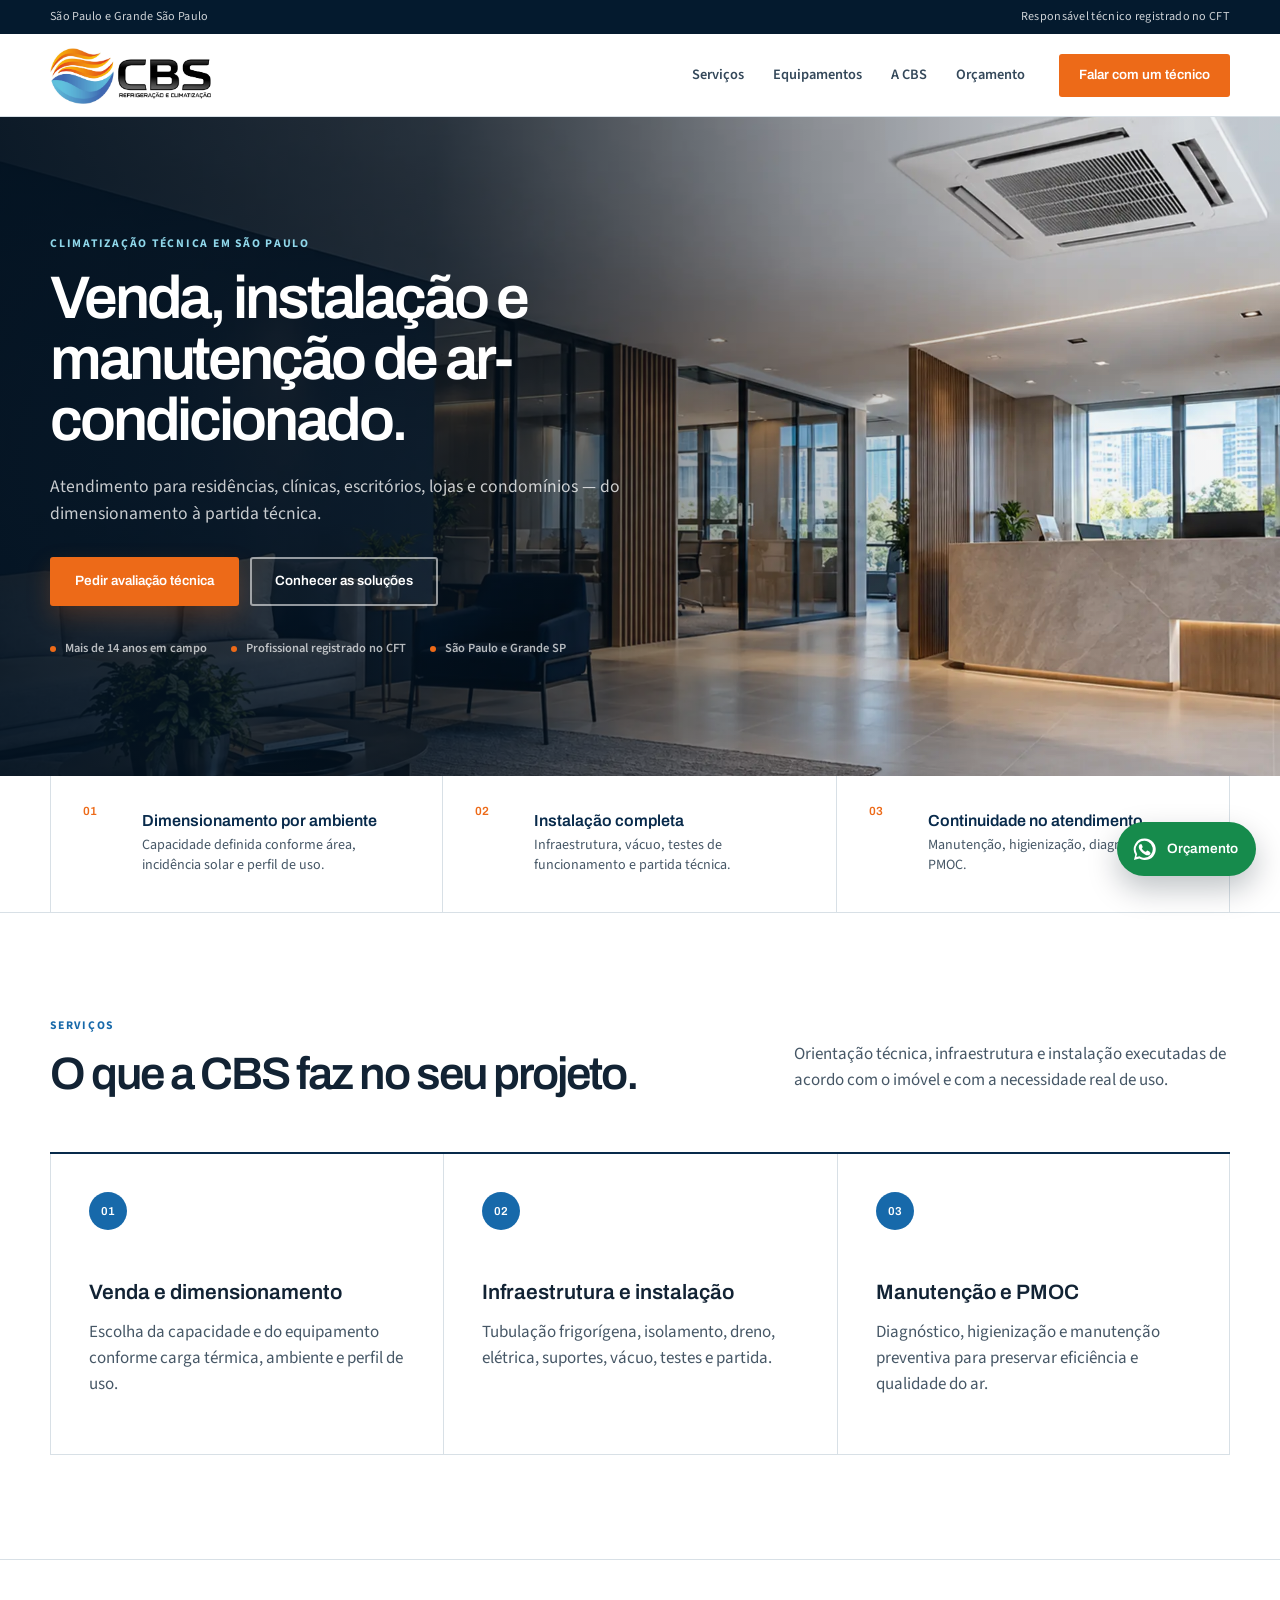
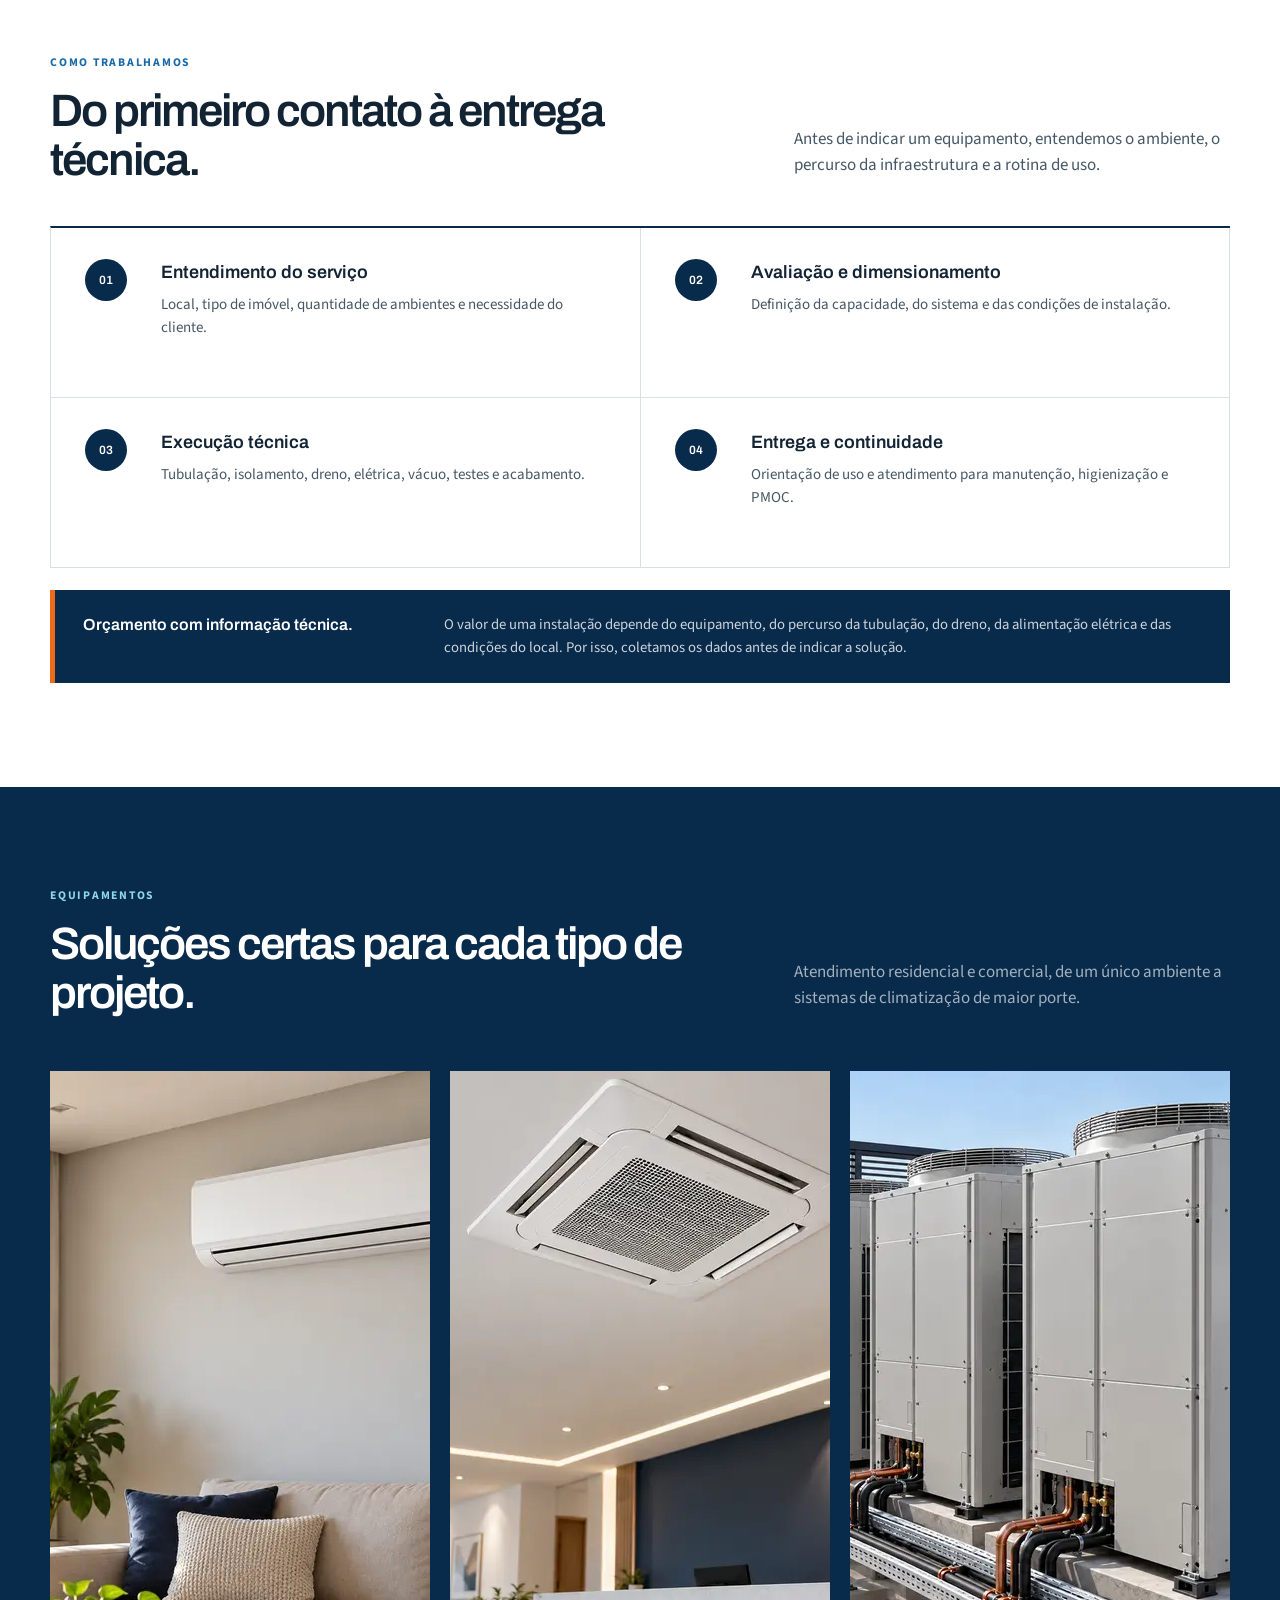
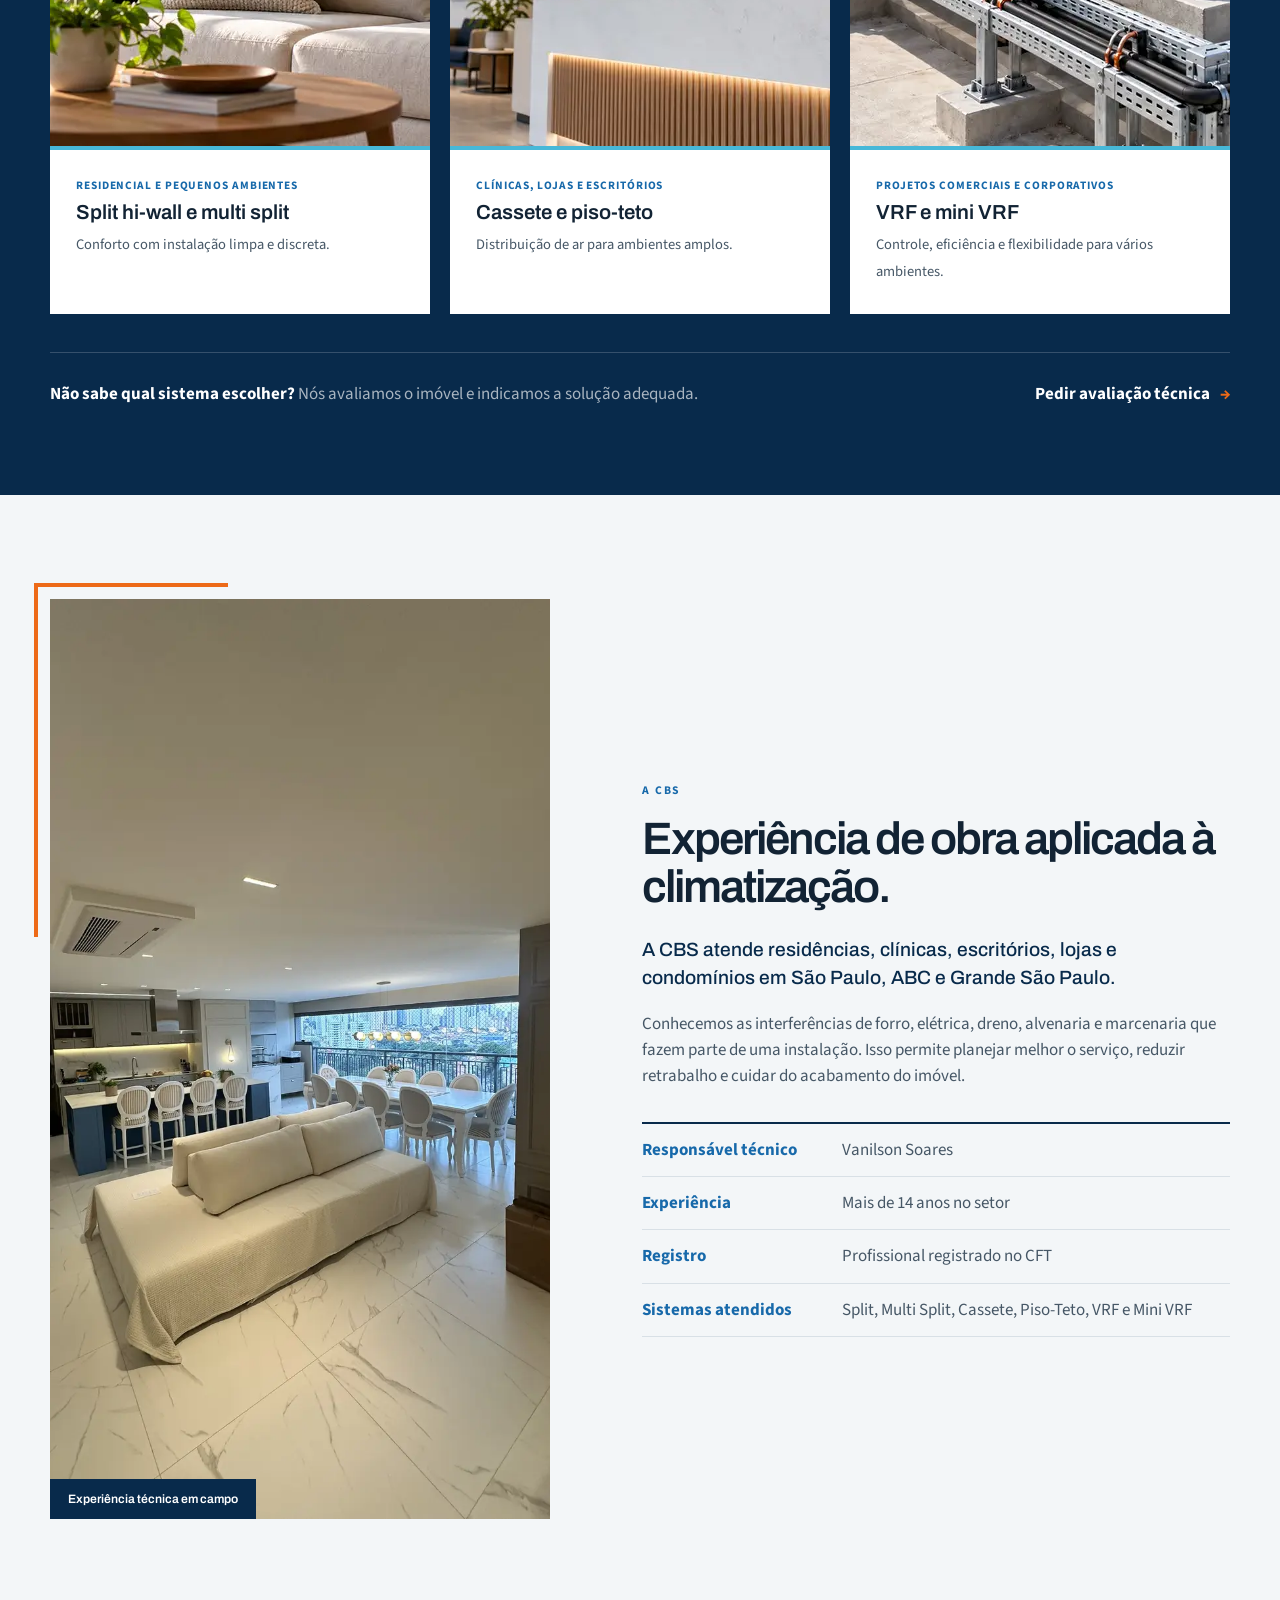
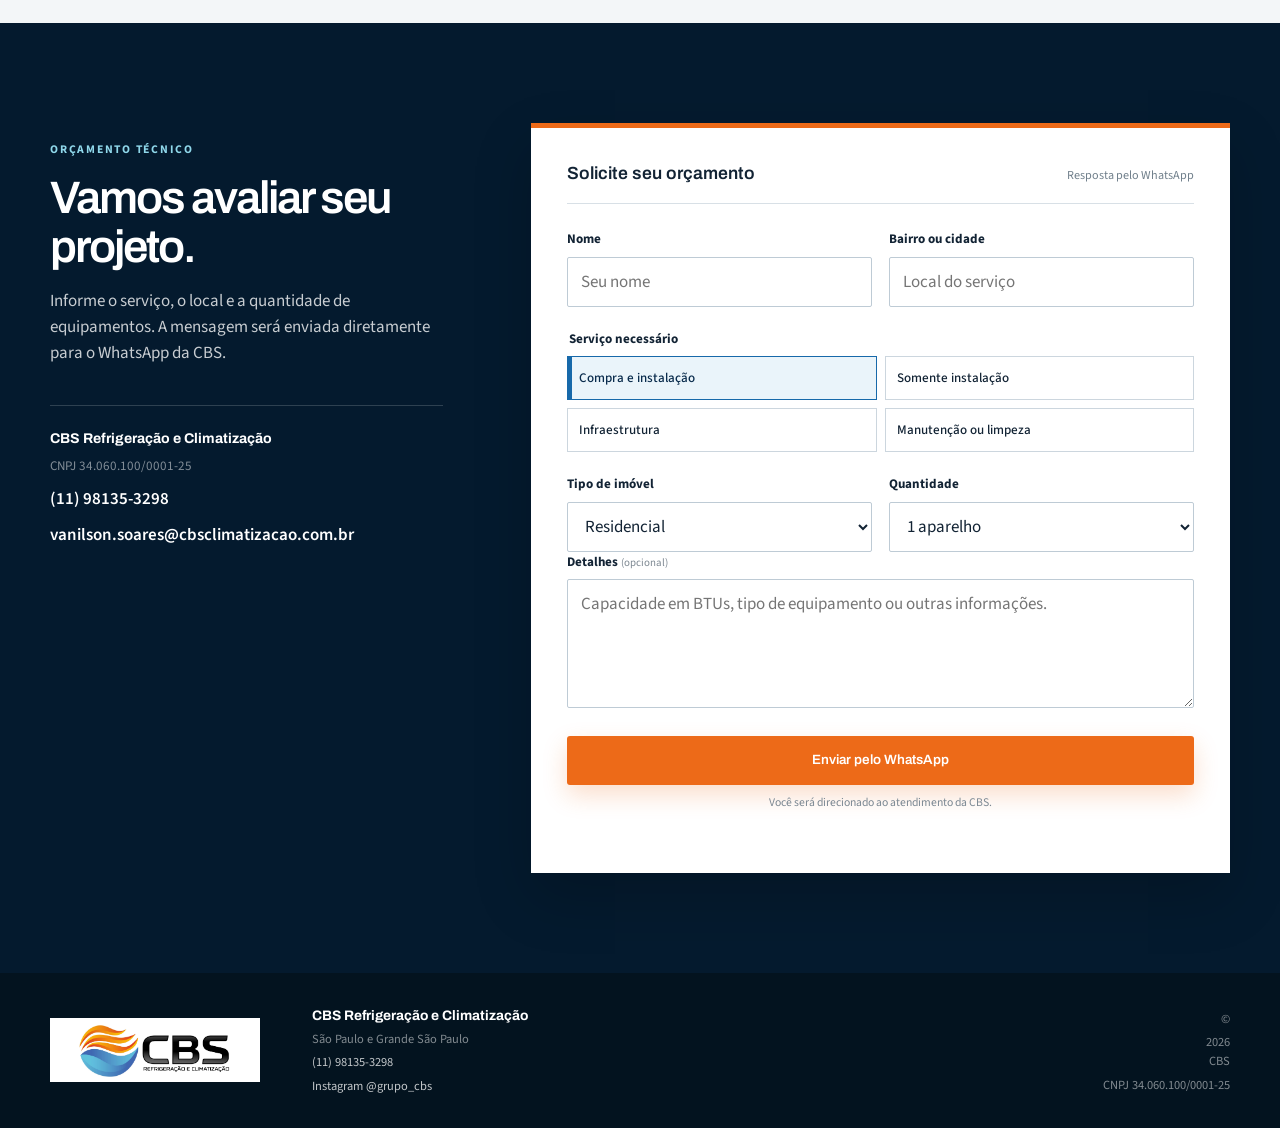
<file: index.html>
<!doctype html>
<html lang="pt-BR">
<head>
  <!-- Google tag (gtag.js) -->
  <script async src="https://www.googletagmanager.com/gtag/js?id=G-0E38686D8J"></script>
  <script>
    window.dataLayer = window.dataLayer || [];
    function gtag(){dataLayer.push(arguments);}
    gtag('js', new Date());
    gtag('config', 'G-0E38686D8J');
    gtag('config', 'AW-748019136');
  </script>
  <meta charset="utf-8">
  <meta name="viewport" content="width=device-width, initial-scale=1">
  <title>CBS Refrigeração e Climatização | Venda e Instalação em SP</title>
  <meta name="description" content="Venda, dimensionamento, infraestrutura, instalação, manutenção e PMOC de ar-condicionado em São Paulo. Split, multi split, cassete, piso-teto e VRF.">
  <meta name="robots" content="index, follow">
  <meta name="theme-color" content="#082a4b">
  <link rel="canonical" href="https://cbsclimatizacaosp.com.br/">
  <meta property="og:type" content="website">
  <meta property="og:locale" content="pt_BR">
  <meta property="og:site_name" content="CBS Refrigeração e Climatização">
  <meta property="og:title" content="CBS Climatização | Venda, instalação e manutenção em São Paulo">
  <meta property="og:description" content="Atendimento técnico para residências e empresas. Split, Multi Split, Cassete, Piso-Teto, VRF, manutenção e PMOC.">
  <meta property="og:url" content="https://cbsclimatizacaosp.com.br/">
  <meta property="og:image" content="https://cbsclimatizacaosp.com.br/assets/hero-cassete-corporativo.webp">
  <meta property="og:image:width" content="1920">
  <meta property="og:image:height" content="1080">
  <meta property="og:image:alt" content="Projeto de climatização com ar-condicionado cassete">
  <meta name="twitter:card" content="summary_large_image">
  <meta name="twitter:title" content="CBS Climatização | Atendimento técnico em São Paulo">
  <meta name="twitter:description" content="Venda, instalação, manutenção e PMOC de ar-condicionado.">
  <meta name="twitter:image" content="https://cbsclimatizacaosp.com.br/assets/hero-cassete-corporativo.webp">
  <link rel="icon" type="image/svg+xml" href="data:image/svg+xml,%3Csvg xmlns='http://www.w3.org/2000/svg' viewBox='0 0 64 64'%3E%3Crect width='64' height='64' rx='10' fill='%23082a4b'/%3E%3Cpath d='M32 10v44M10 32h44M16 16l32 32M48 16 16 48' stroke='%2347b8d8' stroke-width='5' stroke-linecap='round'/%3E%3Ccircle cx='32' cy='32' r='8' fill='%23ed6a18'/%3E%3C/svg%3E">
  <link rel="preconnect" href="https://fonts.googleapis.com">
  <link rel="preconnect" href="https://fonts.gstatic.com" crossorigin>
  <link href="https://fonts.googleapis.com/css2?family=Archivo:wght@500;600;700&family=Source+Sans+3:wght@400;500;600;700&display=swap" rel="stylesheet">
  <link rel="preload" as="image" href="assets/hero-cassete-corporativo.webp">
  <link rel="stylesheet" href="styles.css?v=20261016-1">
  <script type="application/ld+json">
  {
    "@context": "https://schema.org",
    "@type": "HVACBusiness",
    "name": "CBS Refrigeração e Climatização",
    "url": "https://cbsclimatizacaosp.com.br/",
    "telephone": "+55 11 98135-3298",
    "email": "vanilson.soares@cbsclimatizacao.com.br",
    "taxID": "34.060.100/0001-25",
    "areaServed": ["São Paulo", "Grande São Paulo"],
    "sameAs": ["https://www.instagram.com/grupo_cbs/"]
  }
  </script>
</head>
<body>
  <a class="skip-link" href="#conteudo">Ir para o conteúdo</a>

  <div class="topbar">
    <div class="container topbar-inner">
      <span>São Paulo e Grande São Paulo</span>
      <span>Responsável técnico registrado no CFT</span>
    </div>
  </div>

  <header class="site-header" id="inicio">
    <div class="container nav-wrap">
      <a class="brand" href="#inicio" aria-label="CBS Refrigeração e Climatização — início">
        <img src="assets/logo-cbs.jpg" alt="CBS Refrigeração e Climatização" width="2048" height="727">
      </a>
      <button class="menu-button" type="button" aria-label="Abrir menu" aria-expanded="false" aria-controls="menu"><span></span><span></span><span></span></button>
      <nav class="main-nav" id="menu" aria-label="Navegação principal">
        <a href="#servicos">Serviços</a>
        <a href="#equipamentos">Equipamentos</a>
        <a href="#empresa">A CBS</a>
        <a href="#orcamento">Orçamento</a>
      </nav>
      <a class="button button-header" href="https://wa.me/5511981353298?text=Ol%C3%A1%2C%20CBS%20Climatiza%C3%A7%C3%A3o.%20Gostaria%20de%20solicitar%20um%20or%C3%A7amento." target="_blank" rel="noopener">Falar com um técnico</a>
    </div>
  </header>

  <main id="conteudo">
    <section class="hero" aria-label="Climatização profissional para residências e empresas">
      <img class="hero-image" src="assets/hero-cassete-corporativo.webp" alt="Ar-condicionado cassete integrado ao teto de um ambiente corporativo moderno" width="1920" height="1080" fetchpriority="high" decoding="async">
      <div class="hero-shade" aria-hidden="true"></div>
      <div class="container hero-inner">
        <div class="hero-copy">
          <p class="eyebrow">Climatização técnica em São Paulo</p>
          <h1>Venda, instalação e manutenção de ar-condicionado.</h1>
          <p>Atendimento para residências, clínicas, escritórios, lojas e condomínios — do dimensionamento à partida técnica.</p>
          <div class="hero-actions">
            <a class="button button-primary" href="#orcamento">Pedir avaliação técnica</a>
            <a class="button button-ghost" href="#equipamentos">Conhecer as soluções</a>
          </div>
          <div class="hero-trust"><span>Mais de 14 anos em campo</span><span>Profissional registrado no CFT</span><span>São Paulo e Grande SP</span></div>
        </div>
      </div>
    </section>

    <section class="quick-proof" aria-label="Diferenciais da CBS">
      <div class="container proof-grid">
        <div><span class="proof-number">01</span><p><strong>Dimensionamento por ambiente</strong>Capacidade definida conforme área, incidência solar e perfil de uso.</p></div>
        <div><span class="proof-number">02</span><p><strong>Instalação completa</strong>Infraestrutura, vácuo, testes de funcionamento e partida técnica.</p></div>
        <div><span class="proof-number">03</span><p><strong>Continuidade no atendimento</strong>Manutenção, higienização, diagnóstico e PMOC.</p></div>
      </div>
    </section>

    <section class="section services" id="servicos">
      <div class="container">
        <div class="section-heading">
          <div><p class="eyebrow eyebrow-blue">Serviços</p><h2>O que a CBS faz no seu projeto.</h2></div>
          <p>Orientação técnica, infraestrutura e instalação executadas de acordo com o imóvel e com a necessidade real de uso.</p>
        </div>
        <div class="service-grid">
          <article><span>01</span><h3>Venda e dimensionamento</h3><p>Escolha da capacidade e do equipamento conforme carga térmica, ambiente e perfil de uso.</p></article>
          <article><span>02</span><h3>Infraestrutura e instalação</h3><p>Tubulação frigorígena, isolamento, dreno, elétrica, suportes, vácuo, testes e partida.</p></article>
          <article><span>03</span><h3>Manutenção e PMOC</h3><p>Diagnóstico, higienização e manutenção preventiva para preservar eficiência e qualidade do ar.</p></article>
        </div>
      </div>
    </section>

    <section class="section work-process" id="processo">
      <div class="container">
        <div class="section-heading process-heading">
          <div><p class="eyebrow eyebrow-blue">Como trabalhamos</p><h2>Do primeiro contato à entrega técnica.</h2></div>
          <p>Antes de indicar um equipamento, entendemos o ambiente, o percurso da infraestrutura e a rotina de uso.</p>
        </div>
        <ol class="process-grid">
          <li><span>01</span><div><h3>Entendimento do serviço</h3><p>Local, tipo de imóvel, quantidade de ambientes e necessidade do cliente.</p></div></li>
          <li><span>02</span><div><h3>Avaliação e dimensionamento</h3><p>Definição da capacidade, do sistema e das condições de instalação.</p></div></li>
          <li><span>03</span><div><h3>Execução técnica</h3><p>Tubulação, isolamento, dreno, elétrica, vácuo, testes e acabamento.</p></div></li>
          <li><span>04</span><div><h3>Entrega e continuidade</h3><p>Orientação de uso e atendimento para manutenção, higienização e PMOC.</p></div></li>
        </ol>
        <div class="process-note">
          <strong>Orçamento com informação técnica.</strong>
          <p>O valor de uma instalação depende do equipamento, do percurso da tubulação, do dreno, da alimentação elétrica e das condições do local. Por isso, coletamos os dados antes de indicar a solução.</p>
        </div>
      </div>
    </section>

    <section class="equipment-showcase" id="equipamentos">
      <div class="container">
        <div class="section-heading equipment-heading">
          <div><p class="eyebrow">Equipamentos</p><h2>Soluções certas para cada tipo de projeto.</h2></div>
          <p>Atendimento residencial e comercial, de um único ambiente a sistemas de climatização de maior porte.</p>
        </div>
        <div class="equipment-grid">
          <article class="equipment-card">
            <img src="assets/equipamento-split-hi-wall.webp" alt="Ar-condicionado split hi-wall instalado em sala residencial" width="900" height="675" loading="lazy" decoding="async">
            <div class="equipment-card-copy"><p>Residencial e pequenos ambientes</p><h3>Split hi-wall e multi split</h3><span>Conforto com instalação limpa e discreta.</span></div>
          </article>
          <article class="equipment-card">
            <img src="assets/equipamento-cassete.webp" alt="Ar-condicionado cassete de quatro vias instalado no teto" width="900" height="675" loading="lazy" decoding="async">
            <div class="equipment-card-copy"><p>Clínicas, lojas e escritórios</p><h3>Cassete e piso-teto</h3><span>Distribuição de ar para ambientes amplos.</span></div>
          </article>
          <article class="equipment-card">
            <img src="assets/equipamento-vrf.webp" alt="Conjunto de unidades externas de sistema VRF" width="900" height="675" loading="lazy" decoding="async">
            <div class="equipment-card-copy"><p>Projetos comerciais e corporativos</p><h3>VRF e mini VRF</h3><span>Controle, eficiência e flexibilidade para vários ambientes.</span></div>
          </article>
        </div>
        <div class="equipment-cta">
          <p><strong>Não sabe qual sistema escolher?</strong> Nós avaliamos o imóvel e indicamos a solução adequada.</p>
          <a class="text-link" href="#orcamento">Pedir avaliação técnica <span aria-hidden="true">→</span></a>
        </div>
      </div>
    </section>

    <section class="section company" id="empresa">
      <div class="container company-grid">
        <div class="company-visual"><img src="assets/projeto-residencial-cassete.webp" alt="Detalhe de climatização com sistema cassete" width="1536" height="920" loading="lazy" decoding="async"><span>Experiência técnica em campo</span></div>
        <div class="company-copy">
          <p class="eyebrow eyebrow-blue">A CBS</p>
          <h2>Experiência de obra aplicada à climatização.</h2>
          <p class="company-lead">A CBS atende residências, clínicas, escritórios, lojas e condomínios em São Paulo, ABC e Grande São Paulo.</p>
          <p>Conhecemos as interferências de forro, elétrica, dreno, alvenaria e marcenaria que fazem parte de uma instalação. Isso permite planejar melhor o serviço, reduzir retrabalho e cuidar do acabamento do imóvel.</p>
          <dl class="company-facts">
            <div><dt>Responsável técnico</dt><dd>Vanilson Soares</dd></div>
            <div><dt>Experiência</dt><dd>Mais de 14 anos no setor</dd></div>
            <div><dt>Registro</dt><dd>Profissional registrado no CFT</dd></div>
            <div><dt>Sistemas atendidos</dt><dd>Split, Multi Split, Cassete, Piso-Teto, VRF e Mini VRF</dd></div>
          </dl>
        </div>
      </div>
    </section>

    <section class="quote-section" id="orcamento">
      <div class="container quote-grid">
        <div class="quote-copy">
          <p class="eyebrow">Orçamento técnico</p>
          <h2>Vamos avaliar seu projeto.</h2>
          <p>Informe o serviço, o local e a quantidade de equipamentos. A mensagem será enviada diretamente para o WhatsApp da CBS.</p>
          <div class="quote-contact"><strong>CBS Refrigeração e Climatização</strong><span>CNPJ 34.060.100/0001-25</span><a href="tel:+5511981353298">(11) 98135-3298</a><a href="mailto:vanilson.soares@cbsclimatizacao.com.br">vanilson.soares@cbsclimatizacao.com.br</a></div>
        </div>
        <form class="quote-form" id="quote-form">
          <div class="form-intro"><strong>Solicite seu orçamento</strong><span>Resposta pelo WhatsApp</span></div>
          <div class="form-row">
            <label><span>Nome</span><input type="text" name="nome" autocomplete="name" placeholder="Seu nome" required></label>
            <label><span>Bairro ou cidade</span><input type="text" name="local" autocomplete="address-level2" placeholder="Local do serviço" required></label>
          </div>
          <fieldset><legend>Serviço necessário</legend><div class="choice-grid">
            <label><input type="radio" name="servico" value="Compra e instalação" checked><span>Compra e instalação</span></label>
            <label><input type="radio" name="servico" value="Somente instalação"><span>Somente instalação</span></label>
            <label><input type="radio" name="servico" value="Infraestrutura"><span>Infraestrutura</span></label>
            <label><input type="radio" name="servico" value="Manutenção ou limpeza"><span>Manutenção ou limpeza</span></label>
          </div></fieldset>
          <div class="form-row">
            <label><span>Tipo de imóvel</span><select name="imovel"><option>Residencial</option><option>Comercial</option><option>Clínica ou consultório</option><option>Condomínio</option></select></label>
            <label><span>Quantidade</span><select name="quantidade"><option>1 aparelho</option><option>2 aparelhos</option><option>3 aparelhos</option><option>4 ou mais aparelhos</option></select></label>
          </div>
          <label><span>Detalhes <small>(opcional)</small></span><textarea name="detalhes" rows="4" placeholder="Capacidade em BTUs, tipo de equipamento ou outras informações."></textarea></label>
          <button class="button button-primary button-full" type="submit">Enviar pelo WhatsApp</button>
          <p class="form-note">Você será direcionado ao atendimento da CBS.</p>
          <p class="form-status" id="form-status" role="status" aria-live="polite"></p>
        </form>
      </div>
    </section>
  </main>

  <footer class="site-footer"><div class="container footer-row">
    <img src="assets/logo-cbs.jpg" alt="CBS Refrigeração e Climatização" width="2048" height="727">
    <div class="footer-contact"><strong>CBS Refrigeração e Climatização</strong><span>São Paulo e Grande São Paulo</span><a href="tel:+5511981353298">(11) 98135-3298</a><a href="https://www.instagram.com/grupo_cbs/" target="_blank" rel="noopener">Instagram @grupo_cbs</a></div>
    <div class="footer-legal"><span>© <span id="year"></span> CBS</span><span>CNPJ 34.060.100/0001-25</span></div>
  </div></footer>

  <a class="whatsapp-float" href="https://wa.me/5511981353298?text=Ol%C3%A1%2C%20CBS%20Climatiza%C3%A7%C3%A3o.%20Gostaria%20de%20solicitar%20um%20or%C3%A7amento." target="_blank" rel="noopener" aria-label="Solicitar orçamento pelo WhatsApp"><svg viewBox="0 0 32 32" aria-hidden="true"><path d="M16 3A12.7 12.7 0 0 0 5.1 22.2L3.5 28.5l6.5-1.7A12.8 12.8 0 1 0 16 3Zm0 22.8c-2 0-3.9-.6-5.5-1.6l-.4-.2-3.8 1 1-3.7-.3-.4A10.1 10.1 0 1 1 16 25.8Zm5.6-7.6c-.3-.2-1.8-.9-2.1-1-.3-.1-.5-.2-.7.2l-1 1.2c-.2.2-.4.2-.7.1-1.8-.9-3-1.7-4.2-3.8-.3-.5.3-.5.9-1.7.1-.2.1-.4 0-.6l-1-2.4c-.3-.6-.6-.5-.8-.5h-.7c-.2 0-.6.1-.9.4-.3.4-1.2 1.2-1.2 2.9s1.2 3.3 1.4 3.6c.2.2 2.4 3.7 5.9 5.2 2.2 1 3.1 1.1 4.2.9.7-.1 1.8-.7 2.1-1.5.3-.7.3-1.4.2-1.5-.2-.2-.5-.3-.8-.4Z"/></svg><span>Orçamento</span></a>
  <script src="script.js?v=20261016-1"></script>
</body>
</html>
</file>
<file: styles.css>
:root {
  --navy: #082a4b;
  --navy-deep: #041a2e;
  --blue: #1769aa;
  --cyan: #47b8d8;
  --orange: #ed6a18;
  --ink: #122334;
  --text: #465766;
  --surface: #f3f6f8;
  --line: #d8e0e6;
  --white: #fff;
  --container: min(1180px, calc(100% - 40px));
}

* { box-sizing: border-box; }
html { scroll-behavior: smooth; }
body { margin: 0; color: var(--ink); background: var(--white); font: 17px/1.55 "Source Sans 3", Arial, sans-serif; -webkit-font-smoothing: antialiased; }
a { color: inherit; text-decoration: none; }
img { display: block; max-width: 100%; }
button, input, select, textarea { font: inherit; }
.container { width: var(--container); margin-inline: auto; }
.skip-link { position: fixed; left: 18px; top: -60px; z-index: 200; padding: 10px 16px; color: var(--navy); background: white; border: 2px solid var(--navy); }
.skip-link:focus { top: 18px; }

.topbar { color: rgba(255,255,255,.8); background: var(--navy-deep); font-size: .76rem; letter-spacing: .025em; }
.topbar-inner { min-height: 34px; display: flex; justify-content: space-between; align-items: center; gap: 24px; }
.site-header { position: sticky; top: 0; z-index: 50; background: rgba(255,255,255,.97); border-bottom: 1px solid var(--line); backdrop-filter: blur(12px); }
.nav-wrap { min-height: 82px; display: flex; align-items: center; gap: 34px; }
.brand { width: 224px; margin-right: auto; }
.brand img { width: 100%; height: 58px; object-fit: contain; object-position: left center; }
.main-nav { display: flex; align-items: center; gap: 29px; }
.main-nav a { position: relative; color: #34485a; font-weight: 600; font-size: .9rem; }
.main-nav a::after { content: ""; position: absolute; left: 0; right: 100%; bottom: -7px; height: 2px; background: var(--orange); transition: right .2s ease; }
.main-nav a:hover::after { right: 0; }
.menu-button { display: none; padding: 8px; color: var(--navy); background: transparent; border: 0; }
.menu-button span { display: block; width: 25px; height: 2px; margin: 5px 0; background: currentColor; }

.button { min-height: 49px; display: inline-flex; align-items: center; justify-content: center; padding: 0 23px; border: 2px solid transparent; border-radius: 3px; font-family: "Archivo", sans-serif; font-size: .84rem; font-weight: 600; cursor: pointer; transition: transform .18s ease, background .18s ease, border-color .18s ease, color .18s ease; }
.button:hover { transform: translateY(-1px); }
.button-header { min-height: 43px; padding-inline: 18px; color: white; background: var(--orange); }
.button-primary { color: white; background: var(--orange); box-shadow: 0 10px 24px rgba(237,106,24,.22); }
.button-primary:hover, .button-header:hover { background: #d9580a; }
.button-ghost { color: white; background: rgba(255,255,255,.04); border-color: rgba(255,255,255,.55); }
.button-ghost:hover { color: var(--navy); background: white; }
.button-full { width: 100%; }

.hero { position: relative; min-height: 660px; display: flex; overflow: hidden; background: var(--navy); }
.hero-image { position: absolute; inset: 0; width: 100%; height: 100%; object-fit: cover; object-position: center; }
.hero-shade { position: absolute; inset: 0; background: linear-gradient(90deg, rgba(3,19,34,.92) 0%, rgba(3,19,34,.75) 34%, rgba(3,19,34,.25) 62%, rgba(3,19,34,.04) 82%); }
.hero-inner { position: relative; z-index: 1; min-height: 660px; display: flex; align-items: center; }
.hero-copy { width: min(685px, 65%); color: white; }
.eyebrow { margin: 0 0 15px; color: #8fd7ea; font-size: .73rem; font-weight: 700; letter-spacing: .15em; text-transform: uppercase; }
.eyebrow-blue { color: var(--blue); }
.hero h1 { margin: 0; font: 600 clamp(2.75rem, 4.7vw, 4.8rem)/1.01 "Archivo", sans-serif; letter-spacing: -.052em; }
.hero-copy > p:not(.eyebrow) { max-width: 600px; margin: 22px 0 30px; color: rgba(255,255,255,.78); font-size: 1.1rem; }
.hero-actions { display: flex; flex-wrap: wrap; gap: 11px; }
.hero-trust { display: flex; flex-wrap: wrap; gap: 11px 24px; margin-top: 33px; color: rgba(255,255,255,.7); font-size: .78rem; font-weight: 600; }
.hero-trust span { position: relative; padding-left: 15px; }
.hero-trust span::before { content: ""; position: absolute; left: 0; top: .52em; width: 6px; height: 6px; border-radius: 50%; background: var(--orange); }

.quick-proof { position: relative; z-index: 2; margin-top: -1px; background: white; border-bottom: 1px solid var(--line); }
.proof-grid { display: grid; grid-template-columns: repeat(3, 1fr); }
.proof-grid > div { min-height: 136px; display: grid; grid-template-columns: 40px 1fr; gap: 19px; align-items: center; padding: 25px 32px; border-right: 1px solid var(--line); }
.proof-grid > div:first-child { border-left: 1px solid var(--line); }
.proof-number { align-self: start; padding-top: 4px; color: var(--orange); font: 600 .74rem "Archivo", sans-serif; }
.proof-grid p { margin: 0; color: var(--text); font-size: .88rem; line-height: 1.4; }
.proof-grid strong { display: block; margin-bottom: 7px; color: var(--navy); font: 600 1rem "Archivo", sans-serif; }

.section { padding: 104px 0; }
.section-heading { display: grid; grid-template-columns: 1.08fr .72fr; gap: 90px; align-items: end; margin-bottom: 54px; }
.section-heading h2, .company h2, .quote-section h2 { margin: 0; font: 600 clamp(2.15rem, 3.55vw, 3.45rem)/1.06 "Archivo", sans-serif; letter-spacing: -.044em; }
.section-heading > p { margin: 0 0 5px; color: var(--text); }
.service-grid { display: grid; grid-template-columns: repeat(3, 1fr); border-top: 2px solid var(--navy); border-bottom: 1px solid var(--line); }
.service-grid article { min-height: 300px; padding: 38px 38px 34px; border-left: 1px solid var(--line); }
.service-grid article:last-child { border-right: 1px solid var(--line); }
.service-grid article > span { display: inline-flex; align-items: center; justify-content: center; width: 38px; height: 38px; color: white; background: var(--blue); border-radius: 50%; font: 600 .72rem "Archivo", sans-serif; }
.service-grid h3 { margin: 50px 0 13px; font: 600 1.3rem/1.22 "Archivo", sans-serif; }
.service-grid p { margin: 0; color: var(--text); }

.work-process { padding-top: 94px; background: #fff; border-top: 1px solid var(--line); }
.process-heading { margin-bottom: 42px; }
.process-grid { display: grid; grid-template-columns: repeat(2, 1fr); margin: 0; padding: 0; list-style: none; border-top: 2px solid var(--navy); border-left: 1px solid var(--line); }
.process-grid li { min-height: 170px; display: grid; grid-template-columns: 54px 1fr; gap: 22px; padding: 31px 34px; border-right: 1px solid var(--line); border-bottom: 1px solid var(--line); }
.process-grid li > span { display: inline-flex; align-items: center; justify-content: center; width: 42px; height: 42px; color: white; background: var(--navy); border-radius: 50%; font: 600 .75rem "Archivo", sans-serif; }
.process-grid h3 { margin: 2px 0 9px; font: 600 1.12rem/1.3 "Archivo", sans-serif; }
.process-grid p { margin: 0; color: var(--text); font-size: .94rem; }
.process-note { display: grid; grid-template-columns: .42fr 1fr; gap: 42px; margin-top: 22px; padding: 24px 28px; color: white; background: var(--navy); border-left: 5px solid var(--orange); }
.process-note strong { font: 600 1rem/1.35 "Archivo", sans-serif; }
.process-note p { margin: 0; color: rgba(255,255,255,.8); font-size: .92rem; }

.equipment-showcase { padding: 100px 0 88px; color: white; background: var(--navy); }
.equipment-heading > p { color: rgba(255,255,255,.63); }
.equipment-grid { display: grid; grid-template-columns: repeat(3, 1fr); gap: 20px; }
.equipment-card { overflow: hidden; color: var(--ink); background: white; }
.equipment-card img { width: 100%; aspect-ratio: 4 / 3; object-fit: cover; transition: transform .45s ease; }
.equipment-card:hover img { transform: scale(1.025); }
.equipment-card-copy { position: relative; padding: 27px 26px 30px; border-top: 4px solid var(--cyan); }
.equipment-card-copy p { margin: 0 0 7px; color: var(--blue); font-size: .71rem; font-weight: 700; letter-spacing: .08em; text-transform: uppercase; }
.equipment-card-copy h3 { margin: 0 0 8px; font: 600 1.27rem "Archivo", sans-serif; }
.equipment-card-copy span { color: var(--text); font-size: .91rem; }
.equipment-cta { display: flex; justify-content: space-between; gap: 30px; align-items: center; margin-top: 38px; padding-top: 28px; border-top: 1px solid rgba(255,255,255,.18); }
.equipment-cta p { margin: 0; color: rgba(255,255,255,.65); }
.equipment-cta strong { color: white; }
.text-link { flex: 0 0 auto; color: white; font-weight: 700; }
.text-link span { margin-left: 7px; color: var(--orange); }

.company { background: var(--surface); }
.company-grid { display: grid; grid-template-columns: .92fr 1.08fr; gap: 92px; align-items: center; }
.company-visual { position: relative; }
.company-visual::before { content: ""; position: absolute; left: -16px; top: -16px; width: 38%; height: 38%; border-left: 4px solid var(--orange); border-top: 4px solid var(--orange); z-index: 1; }
.company-visual img { width: 100%; min-height: 510px; object-fit: cover; }
.company-visual span { position: absolute; left: 0; bottom: 0; padding: 13px 18px; color: white; background: var(--navy); font: 600 .76rem "Archivo", sans-serif; }
.company-lead { margin: 25px 0 18px; color: var(--navy); font: 500 1.2rem/1.48 "Archivo", sans-serif; }
.company-copy > p:not(.eyebrow):not(.company-lead) { color: var(--text); }
.company-facts { margin: 32px 0 0; border-top: 2px solid var(--navy); }
.company-facts div { display: grid; grid-template-columns: 175px 1fr; gap: 25px; padding: 13px 0; border-bottom: 1px solid var(--line); }
.company-facts dt { color: var(--blue); font-weight: 700; }
.company-facts dd { margin: 0; color: var(--text); }

.quote-section { padding: 100px 0; color: white; background: var(--navy-deep); }
.quote-grid { display: grid; grid-template-columns: .72fr 1.28fr; gap: 88px; align-items: start; }
.quote-copy { padding-top: 18px; }
.quote-copy > p:not(.eyebrow) { max-width: 430px; color: rgba(255,255,255,.78); }
.quote-contact { margin-top: 38px; padding-top: 22px; border-top: 1px solid rgba(255,255,255,.17); }
.quote-contact strong, .quote-contact span { display: block; }
.quote-contact strong { font-family: "Archivo", sans-serif; font-size: .88rem; }
.quote-contact span { margin-top: 6px; color: rgba(255,255,255,.5); font-size: .82rem; }
.quote-contact a { display: block; width: fit-content; margin-top: 10px; color: white; font-weight: 600; }
.quote-contact a:hover, .footer-contact a:hover { color: var(--cyan); }
.quote-form { padding: 36px; color: var(--ink); background: white; border-top: 5px solid var(--orange); box-shadow: 0 24px 55px rgba(0,0,0,.18); }
.form-intro { display: flex; justify-content: space-between; align-items: baseline; margin-bottom: 25px; padding-bottom: 17px; border-bottom: 1px solid var(--line); }
.form-intro strong { font: 600 1.1rem "Archivo", sans-serif; }
.form-intro span { color: #71808c; font-size: .76rem; }
.form-row { display: grid; grid-template-columns: 1fr 1fr; gap: 17px; }
.quote-form label > span, .quote-form legend { display: block; margin-bottom: 7px; font-weight: 700; font-size: .82rem; }
.quote-form label > span small { color: #7d8892; font-weight: 400; }
.quote-form input[type="text"], .quote-form select, .quote-form textarea { width: 100%; min-height: 49px; padding: 11px 13px; color: var(--ink); background: white; border: 1px solid #becbd5; border-radius: 2px; outline: none; }
.quote-form textarea { margin-bottom: 19px; resize: vertical; }
.quote-form input:focus, .quote-form select:focus, .quote-form textarea:focus { border-color: var(--blue); box-shadow: 0 0 0 2px rgba(23,105,170,.14); }
.quote-form fieldset { margin: 22px 0; padding: 0; border: 0; }
.choice-grid { display: grid; grid-template-columns: repeat(2, 1fr); gap: 8px; }
.choice-grid label { cursor: pointer; }
.choice-grid input { position: absolute; opacity: 0; pointer-events: none; }
.choice-grid span { min-height: 44px; display: flex !important; align-items: center; margin: 0 !important; padding: 7px 11px; border: 1px solid #ccd6de; font-weight: 500 !important; }
.choice-grid input:checked + span { color: var(--navy); background: #eaf4fa; border-color: var(--blue); box-shadow: inset 4px 0 0 var(--blue); }
.form-note { margin: 9px 0 0; color: #7a8792; font-size: .73rem; text-align: center; }
.form-status { min-height: 20px; margin: 5px 0 0; color: #187047; font-size: .8rem; text-align: center; }

.site-footer { padding: 32px 0; color: white; background: #03131f; }
.footer-row { display: grid; grid-template-columns: 220px 1fr auto; gap: 42px; align-items: center; }
.footer-row > img { width: 210px; height: 64px; padding: 5px 9px; object-fit: contain; background: white; }
.footer-row > div strong, .footer-row > div span { display: block; }
.footer-row > div strong { font-family: "Archivo", sans-serif; font-size: .86rem; }
.footer-row > div span { margin-top: 4px; color: rgba(255,255,255,.5); font-size: .78rem; }
.footer-contact a { display: block; width: fit-content; margin-top: 4px; color: rgba(255,255,255,.76); font-size: .78rem; }
.footer-legal { text-align: right; }
.whatsapp-float { position: fixed; right: 24px; bottom: 24px; z-index: 70; display: inline-flex; align-items: center; gap: 9px; min-height: 54px; padding: 0 18px 0 14px; color: white; background: #168b4c; border-radius: 999px; box-shadow: 0 13px 30px rgba(3,19,31,.25); font-family: "Archivo", sans-serif; font-size: .85rem; font-weight: 600; }
.whatsapp-float:hover { background: #11763f; transform: translateY(-1px); }
.whatsapp-float svg { width: 27px; height: 27px; fill: currentColor; }

@media (max-width: 980px) {
  .main-nav { display: none; }
  .main-nav.open { position: absolute; top: 82px; left: 20px; right: 20px; display: flex; flex-direction: column; align-items: stretch; gap: 0; padding: 10px 20px; background: white; border: 1px solid var(--line); box-shadow: 0 15px 35px rgba(5,29,53,.14); }
  .main-nav.open a { padding: 13px 0; border-bottom: 1px solid var(--line); }
  .main-nav a::after { display: none; }
  .menu-button { display: block; order: 2; }
  .button-header { order: 1; }
  .hero-copy { width: min(680px, 76%); }
  .section-heading, .company-grid, .quote-grid { grid-template-columns: 1fr; gap: 45px; }
  .equipment-grid { grid-template-columns: repeat(2, 1fr); }
  .process-grid { grid-template-columns: 1fr; }
  .process-note { grid-template-columns: 1fr; gap: 9px; }
  .equipment-card:last-child { grid-column: 1 / -1; display: grid; grid-template-columns: 1fr 1fr; }
  .equipment-card:last-child img { height: 100%; }
}

@media (max-width: 720px) {
  :root { --container: min(100% - 28px, 1180px); }
  body { font-size: 16px; }
  .topbar-inner { min-height: 31px; justify-content: center; }
  .topbar-inner span:last-child { display: none; }
  .nav-wrap { min-height: 72px; gap: 13px; }
  .brand { width: 176px; }
  .brand img { height: 50px; }
  .button-header { display: none; }
  .main-nav.open { top: 72px; left: 14px; right: 14px; }
  .hero, .hero-inner { min-height: 650px; }
  .hero-image { object-position: 65% center; }
  .hero-shade { background: linear-gradient(0deg, rgba(3,19,34,.95) 0%, rgba(3,19,34,.74) 58%, rgba(3,19,34,.08) 100%); }
  .hero-inner { align-items: flex-end; padding-bottom: 42px; }
  .hero-copy { width: 100%; }
  .hero h1 { font-size: clamp(2.35rem, 10vw, 3.25rem); }
  .hero-copy > p:not(.eyebrow) { font-size: 1rem; }
  .hero-actions { align-items: stretch; flex-direction: column; }
  .hero-trust { gap: 9px 16px; }
  .proof-grid { grid-template-columns: 1fr; padding: 8px 0; }
  .proof-grid > div, .proof-grid > div:first-child { min-height: 0; padding: 18px 2px; border-left: 0; border-right: 0; border-bottom: 1px solid var(--line); }
  .proof-grid > div:last-child { border-bottom: 0; }
  .section, .equipment-showcase { padding: 72px 0; }
  .work-process { padding-top: 66px; }
  .process-grid li { min-height: 0; grid-template-columns: 45px 1fr; gap: 15px; padding: 24px 18px; }
  .process-note { padding: 21px 19px; }
  .section-heading { margin-bottom: 36px; }
  .service-grid, .equipment-grid { grid-template-columns: 1fr; }
  .service-grid article, .service-grid article:last-child { min-height: 0; padding: 28px 0; border-left: 0; border-right: 0; border-bottom: 1px solid var(--line); }
  .service-grid h3 { margin-top: 25px; }
  .equipment-card:last-child { grid-column: auto; display: block; }
  .equipment-card:last-child img { height: auto; }
  .equipment-cta { align-items: flex-start; flex-direction: column; }
  .company-visual img { min-height: 390px; }
  .company-facts div { grid-template-columns: 1fr; gap: 2px; }
  .quote-section { padding: 72px 0; }
  .quote-form { padding: 25px 20px; }
  .form-intro, .form-row, .choice-grid { grid-template-columns: 1fr; }
  .form-intro { align-items: flex-start; flex-direction: column; gap: 5px; }
  .footer-row { grid-template-columns: 1fr; gap: 22px; }
  .footer-legal { text-align: left; }
  .whatsapp-float { right: 14px; bottom: 14px; min-width: 54px; padding: 0; justify-content: center; }
  .whatsapp-float span { display: none; }
}

@media (prefers-reduced-motion: reduce) {
  html { scroll-behavior: auto; }
  *, *::before, *::after { transition-duration: .01ms !important; }
}
</file>
